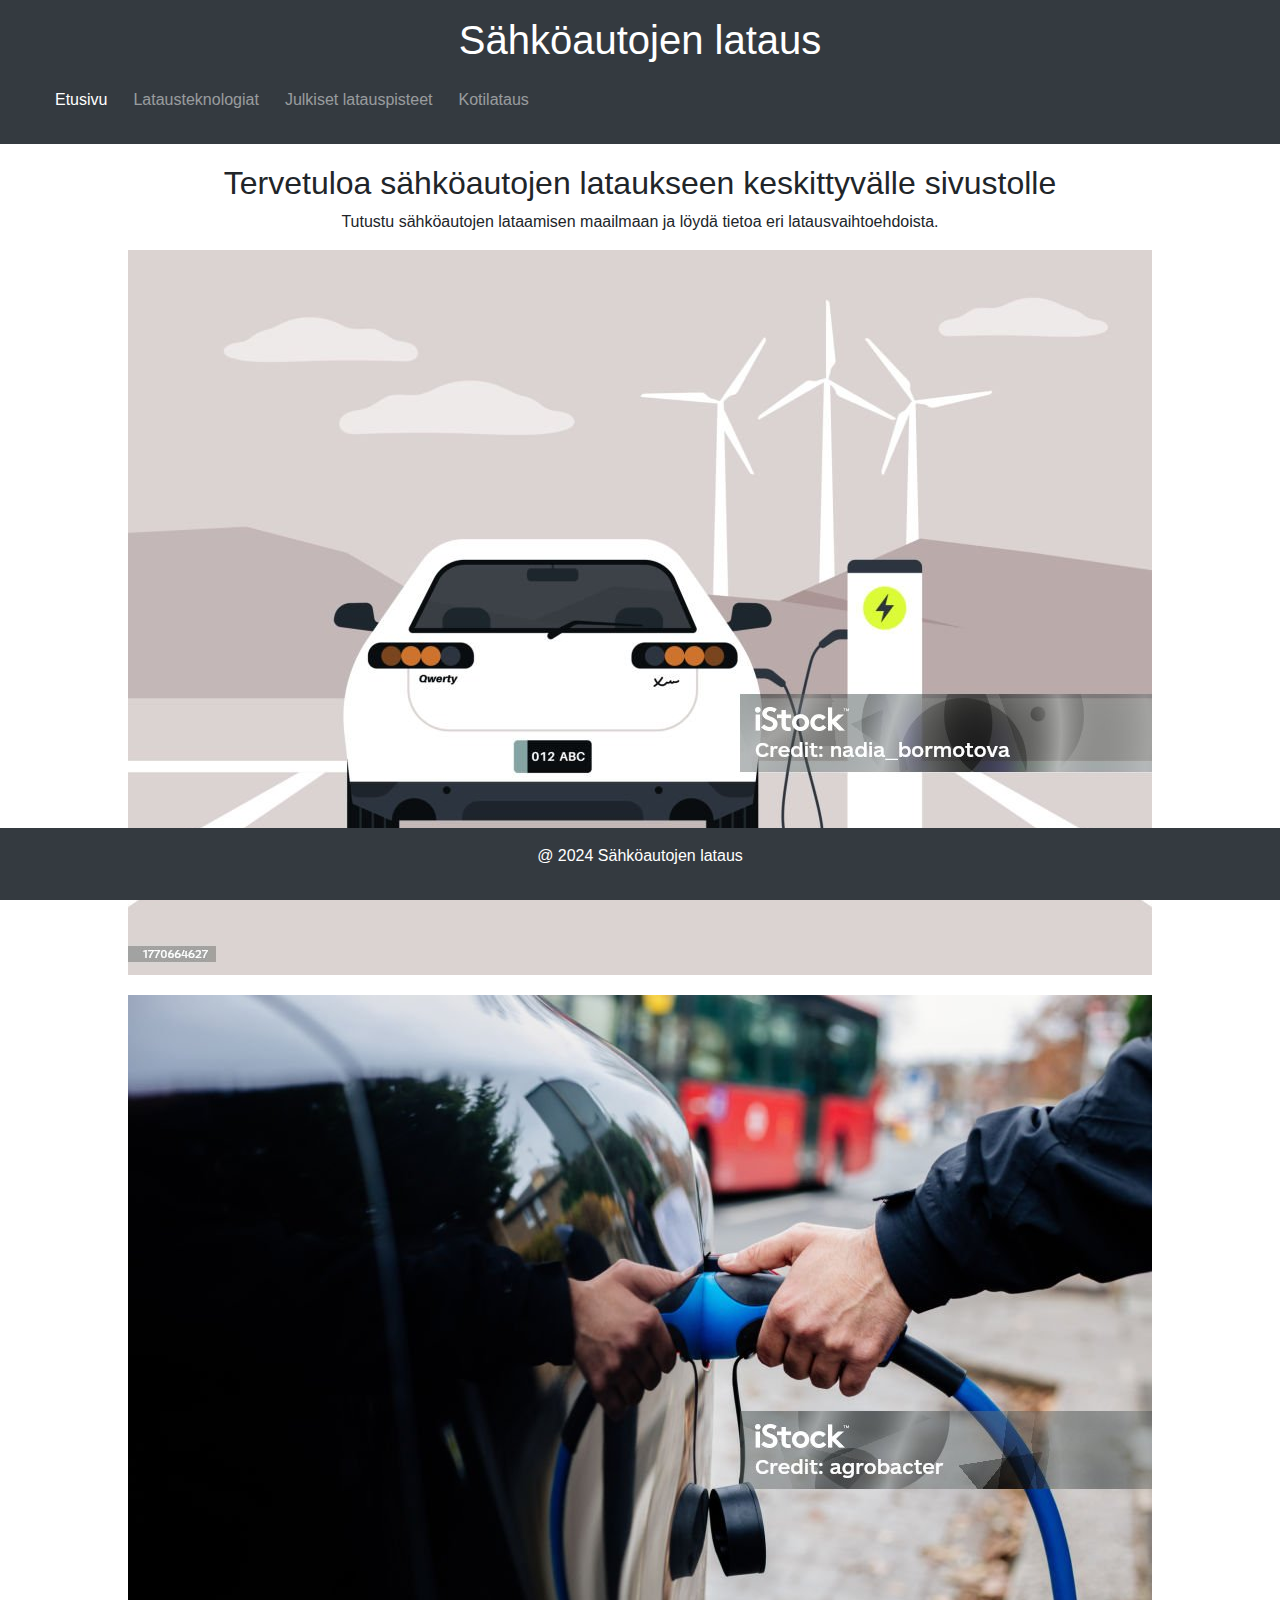
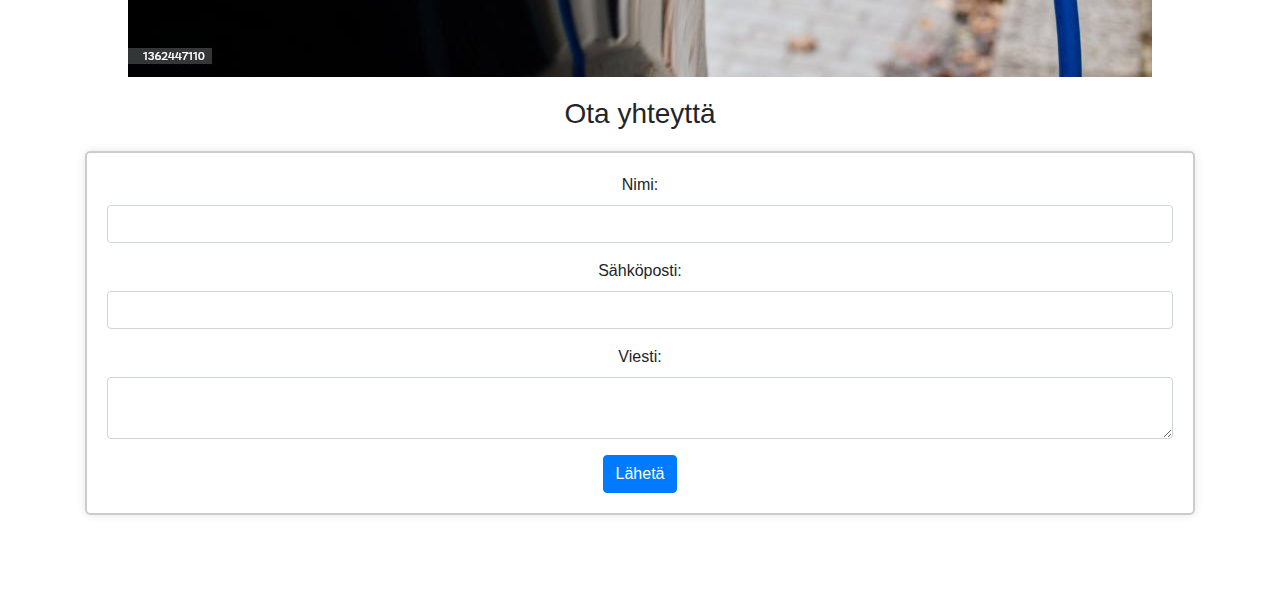
<file: index.html>
<!DOCTYPE html>
<html lang="fi">
<head>
    <meta charset="UTF-8">
    <meta name="viewport" content="width=device-width, initial-scale=1.0">
    <title>Etusivu - Sähköautojen lataus</title>
    <link rel="stylesheet" href="styles.css">
    <!-- Bootstrap CSS -->
    <link rel="stylesheet" href="https://stackpath.bootstrapcdn.com/bootstrap/4.5.2/css/bootstrap.min.css">
	<link rel="icon" type="image/x-icon" href="favicon.ico">
</head>
<body>
    <header class="bg-dark text-white text-center py-3">
        <h1>Sähköautojen lataus</h1>
        <!-- Navigointipalkki -->
        <nav class="navbar navbar-expand-lg navbar-dark bg-dark">
            <div class="container-fluid">
                <a class="navbar-brand d-lg-none" href="#">Etusivu</a>
                <button class="navbar-toggler" type="button" data-toggle="collapse" data-target="#navbarNav" aria-controls="navbarNav" aria-expanded="false" aria-label="Toggle navigation">
                    <span class="navbar-toggler-icon"></span>
                </button>
                <div class="collapse navbar-collapse" id="navbarNav">
                    <ul class="navbar-nav">
                        <li class="nav-item">
                            <a class="nav-link active" href="index.html">Etusivu</a>
                        </li>
                        <li class="nav-item">
                            <a class="nav-link" href="technology.html">Latausteknologiat</a>
                        </li>
                        <li class="nav-item">
                            <a class="nav-link" href="stations.html">Julkiset latauspisteet</a>
                        </li>
                        <li class="nav-item">
                            <a class="nav-link" href="homecharging.html">Kotilataus</a>
                        </li>
                    </ul>
                </div>
            </div>
        </nav>
    </header>
    <main class="container">
        <h2>Tervetuloa sähköautojen lataukseen keskittyvälle sivustolle</h2>
        <p>Tutustu sähköautojen lataamisen maailmaan ja löydä tietoa eri latausvaihtoehdoista.</p>
        <div>
            <img src="images/istockphoto-1770664627-1024x1024.jpg" alt="EV" class="img-fluid">
        </div>
        <div>
            <img src="images/istockphoto-1362447110-1024x1024.jpg" alt="Lataus" class="img-fluid">
        </div>
		<h3>Ota yhteyttä</h3>
        <form action="/submit_form" method="post" class="form-bordered">
            <div class="form-group">
                <label for="name">Nimi:</label>
                <input type="text" class="form-control" id="name" name="name">
            </div>
            <div class="form-group">
                <label for="email">Sähköposti:</label>
                <input type="email" class="form-control" id="email" name="email">
            </div>
            <div class="form-group">
                <label for="message">Viesti:</label>
                <textarea class="form-control" id="message" name="message"></textarea>
            </div>
            <button type="submit" class="btn btn-primary">Lähetä</button>
        </form>
    </main>
    <footer class="bg-dark text-white text-center py-3">
        <p>@ 2024 Sähköautojen lataus</p>
    </footer>
    <!-- Bootstrap JS ja riippuvuudet -->
    <script src="https://code.jquery.com/jquery-3.5.1.slim.min.js"></script>
    <script src="https://cdn.jsdelivr.net/npm/@popperjs/core@2.9.2/dist/umd/popper.min.js"></script>
    <script src="https://stackpath.bootstrapcdn.com/bootstrap/4.5.2/js/bootstrap.min.js"></script>
</body>
</html>
</file>
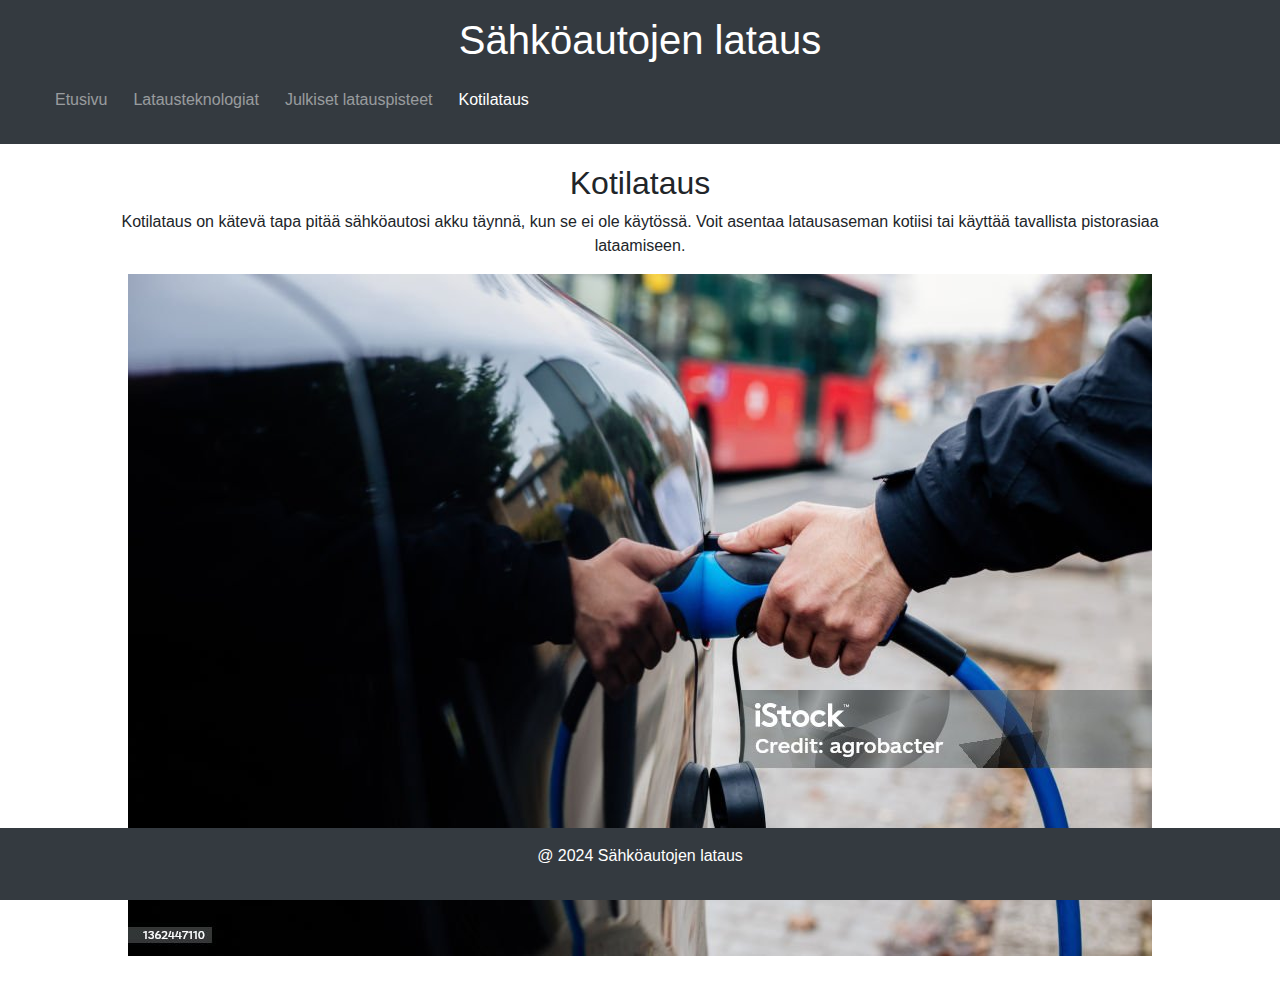
<file: homecharging.html>
<!DOCTYPE html>
<html lang="fi">
<head>
    <meta charset="UTF-8">
    <meta name="viewport" content="width=device-width, initial-scale=1.0">
    <title>Kotilataus - Sähköautojen lataus</title>
    <link rel="stylesheet" href="styles.css">
    <!-- Bootstrap CSS -->
    <link rel="stylesheet" href="https://stackpath.bootstrapcdn.com/bootstrap/4.5.2/css/bootstrap.min.css">
	<link rel="icon" type="image/x-icon" href="favicon.ico">
</head>
<body>
    <header class="bg-dark text-white text-center py-3">
        <h1>Sähköautojen lataus</h1>
        <!-- Navigointipalkki -->
        <nav class="navbar navbar-expand-lg navbar-dark bg-dark">
            <div class="container-fluid">
                <a class="navbar-brand d-lg-none" href="#">Kotilataus</a>
                <button class="navbar-toggler" type="button" data-toggle="collapse" data-target="#navbarNav" aria-controls="navbarNav" aria-expanded="false" aria-label="Toggle navigation">
                    <span class="navbar-toggler-icon"></span>
                </button>
                <div class="collapse navbar-collapse" id="navbarNav">
                    <ul class="navbar-nav">
                        <li class="nav-item">
                            <a class="nav-link" href="index.html">Etusivu</a>
                        </li>
                        <li class="nav-item">
                            <a class="nav-link" href="technology.html">Latausteknologiat</a>
                        </li>
                        <li class="nav-item">
                            <a class="nav-link" href="stations.html">Julkiset latauspisteet</a>
                        </li>
                        <li class="nav-item">
                            <a class="nav-link active" href="homecharging.html">Kotilataus</a>
                        </li>
                    </ul>
                </div>
            </div>
        </nav>
    </header>
    <main class="container">
        <h2>Kotilataus</h2>
        <div>
            <p>Kotilataus on kätevä tapa pitää sähköautosi akku täynnä, kun se ei ole käytössä. Voit asentaa latausaseman kotiisi tai käyttää tavallista pistorasiaa lataamiseen.</p>
            <img src="images/istockphoto-1362447110-1024x1024.jpg" alt="Kotilataus" class="img-fluid">
        </div>
    </main>
    <footer class="bg-dark text-white text-center py-3">
        <p>@ 2024 Sähköautojen lataus</p>
    </footer>
    <!-- Bootstrap JS ja riippuvuudet -->
    <script src="https://code.jquery.com/jquery-3.5.1.slim.min.js"></script>
    <script src="https://cdn.jsdelivr.net/npm/@popperjs/core@2.9.2/dist/umd/popper.min.js"></script>
    <script src="https://stackpath.bootstrapcdn.com/bootstrap/4.5.2/js/bootstrap.min.js"></script>
</body>
</html>
</file>
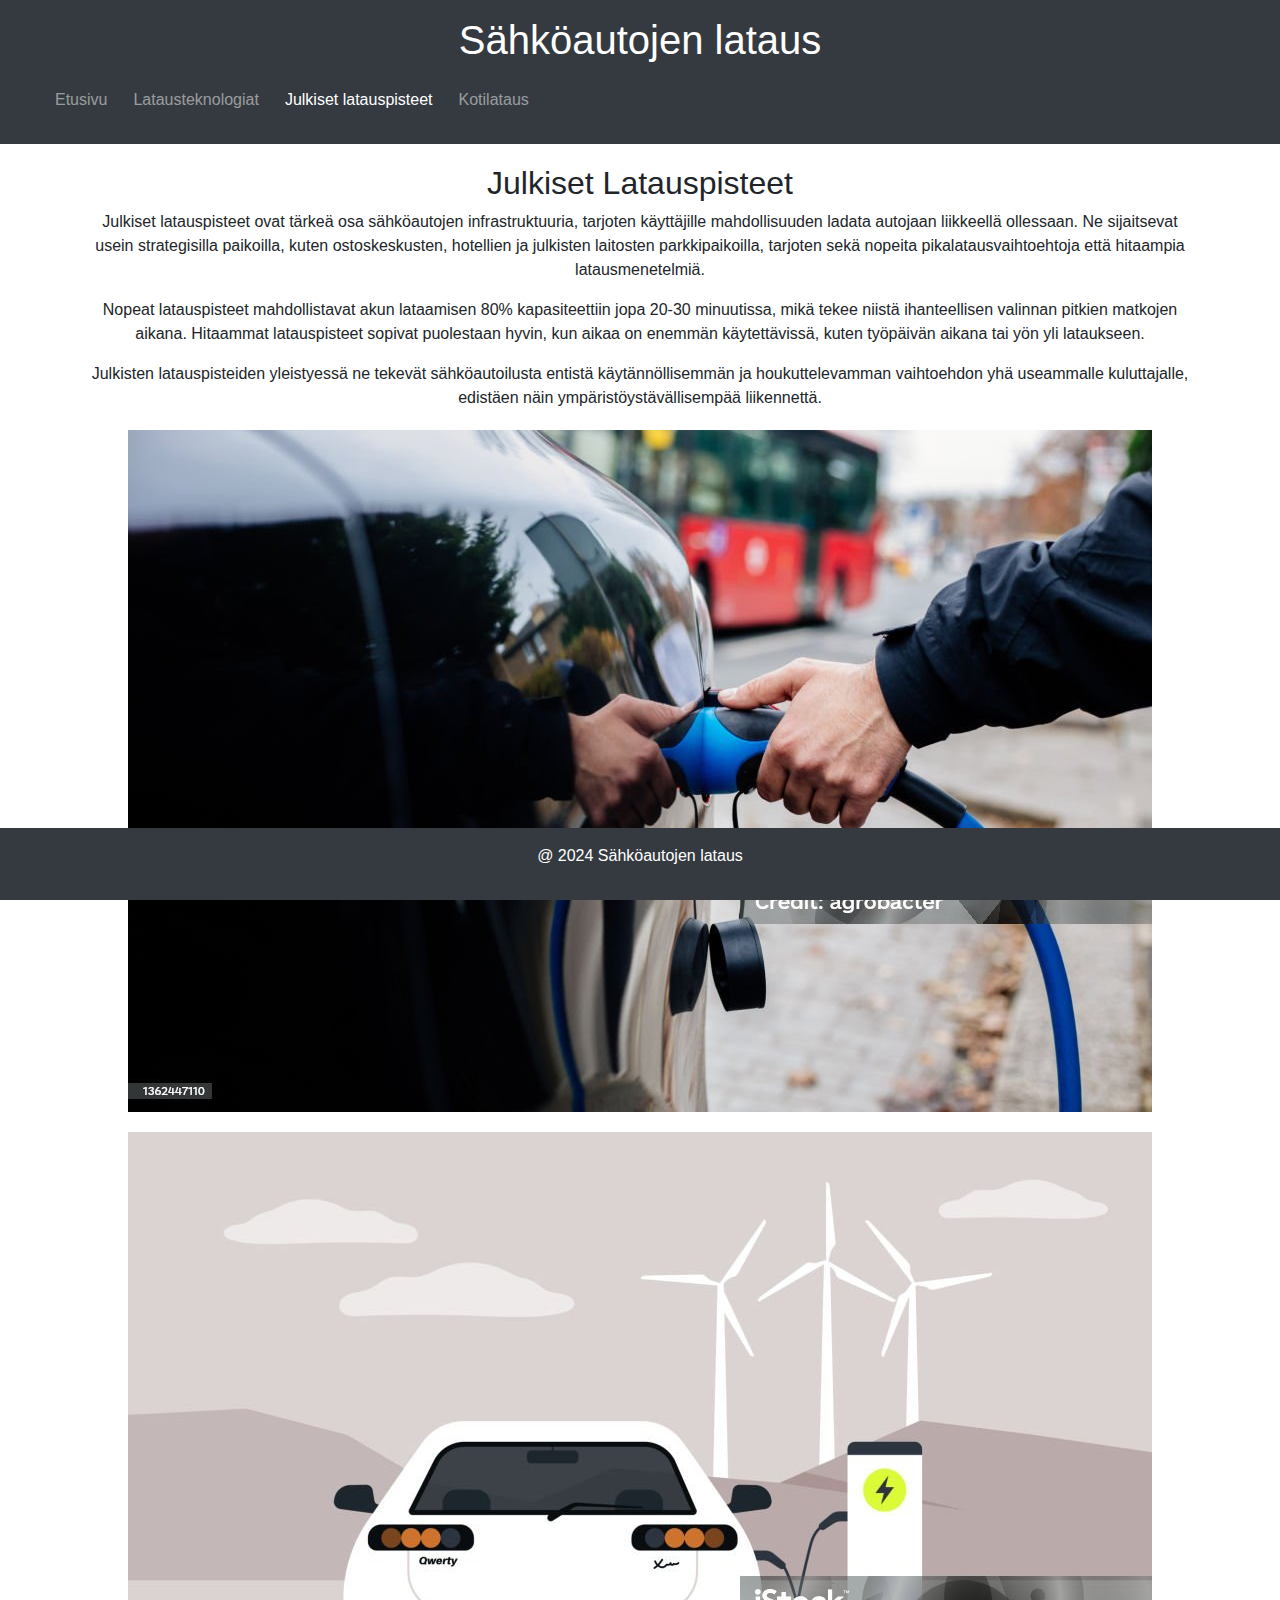
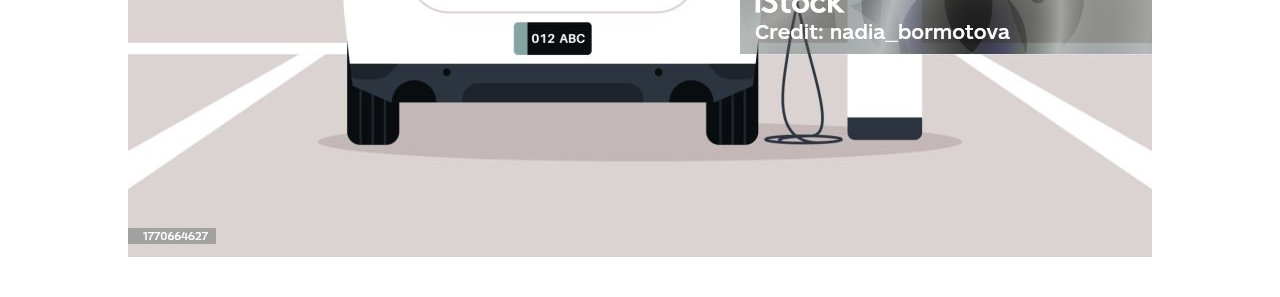
<file: stations.html>
<!DOCTYPE html>
<html lang="fi">
<head>
    <meta charset="UTF-8">
    <meta name="viewport" content="width=device-width, initial-scale=1.0">
    <title>Julkiset latauspisteet - Sähköautojen lataus</title>
    <link rel="stylesheet" href="styles.css">
    <!-- Bootstrap CSS -->
    <link rel="stylesheet" href="https://stackpath.bootstrapcdn.com/bootstrap/4.5.2/css/bootstrap.min.css">
	<link rel="icon" type="image/x-icon" href="favicon.ico">
</head>
<body>
    <header class="bg-dark text-white text-center py-3">
        <h1>Sähköautojen lataus</h1>
        <!-- Navigointipalkki -->
        <nav class="navbar navbar-expand-lg navbar-dark bg-dark">
            <div class="container-fluid">
                <a class="navbar-brand d-lg-none" href="#">Julkiset latauspisteet</a>
                <button class="navbar-toggler" type="button" data-toggle="collapse" data-target="#navbarNav" aria-controls="navbarNav" aria-expanded="false" aria-label="Toggle navigation">
                    <span class="navbar-toggler-icon"></span>
                </button>
                <div class="collapse navbar-collapse" id="navbarNav">
                    <ul class="navbar-nav">
                        <li class="nav-item">
                            <a class="nav-link" href="index.html">Etusivu</a>
                        </li>
                        <li class="nav-item">
                            <a class="nav-link" href="technology.html">Latausteknologiat</a>
                        </li>
                        <li class="nav-item">
                            <a class="nav-link active" href="stations.html">Julkiset latauspisteet</a>
                        </li>
                        <li class="nav-item">
                            <a class="nav-link" href="homecharging.html">Kotilataus</a>
                        </li>
                    </ul>
                </div>
            </div>
        </nav>
    </header>
    <main class="container">
        <h2>Julkiset Latauspisteet</h2>
        <div>
            <p>Julkiset latauspisteet ovat tärkeä osa sähköautojen infrastruktuuria, tarjoten käyttäjille mahdollisuuden ladata autojaan liikkeellä ollessaan. Ne sijaitsevat usein strategisilla paikoilla, kuten ostoskeskusten, hotellien ja julkisten laitosten parkkipaikoilla, tarjoten sekä nopeita pikalatausvaihtoehtoja että hitaampia latausmenetelmiä.</p>
            <p>Nopeat latauspisteet mahdollistavat akun lataamisen 80% kapasiteettiin jopa 20-30 minuutissa, mikä tekee niistä ihanteellisen valinnan pitkien matkojen aikana. Hitaammat latauspisteet sopivat puolestaan hyvin, kun aikaa on enemmän käytettävissä, kuten työpäivän aikana tai yön yli lataukseen.</p>
            <p>Julkisten latauspisteiden yleistyessä ne tekevät sähköautoilusta entistä käytännöllisemmän ja houkuttelevamman vaihtoehdon yhä useammalle kuluttajalle, edistäen näin ympäristöystävällisempää liikennettä.</p>
        </div>
        <div>
            <img src="images/istockphoto-1362447110-1024x1024.jpg" alt="Lataus" class="img-fluid">
        </div>
        <div>
            <img src="images/istockphoto-1770664627-1024x1024.jpg" alt="Lataus" class="img-fluid">
        </div>
    </main>
    <footer class="bg-dark text-white text-center py-3">
        <p>@ 2024 Sähköautojen lataus</p>
    </footer>
    <!-- Bootstrap JS ja riippuvuudet -->
    <script src="https://code.jquery.com/jquery-3.5.1.slim.min.js"></script>
    <script src="https://cdn.jsdelivr.net/npm/@popperjs/core@2.9.2/dist/umd/popper.min.js"></script>
    <script src="https://stackpath.bootstrapcdn.com/bootstrap/4.5.2/js/bootstrap.min.js"></script>
</body>
</html>
</file>
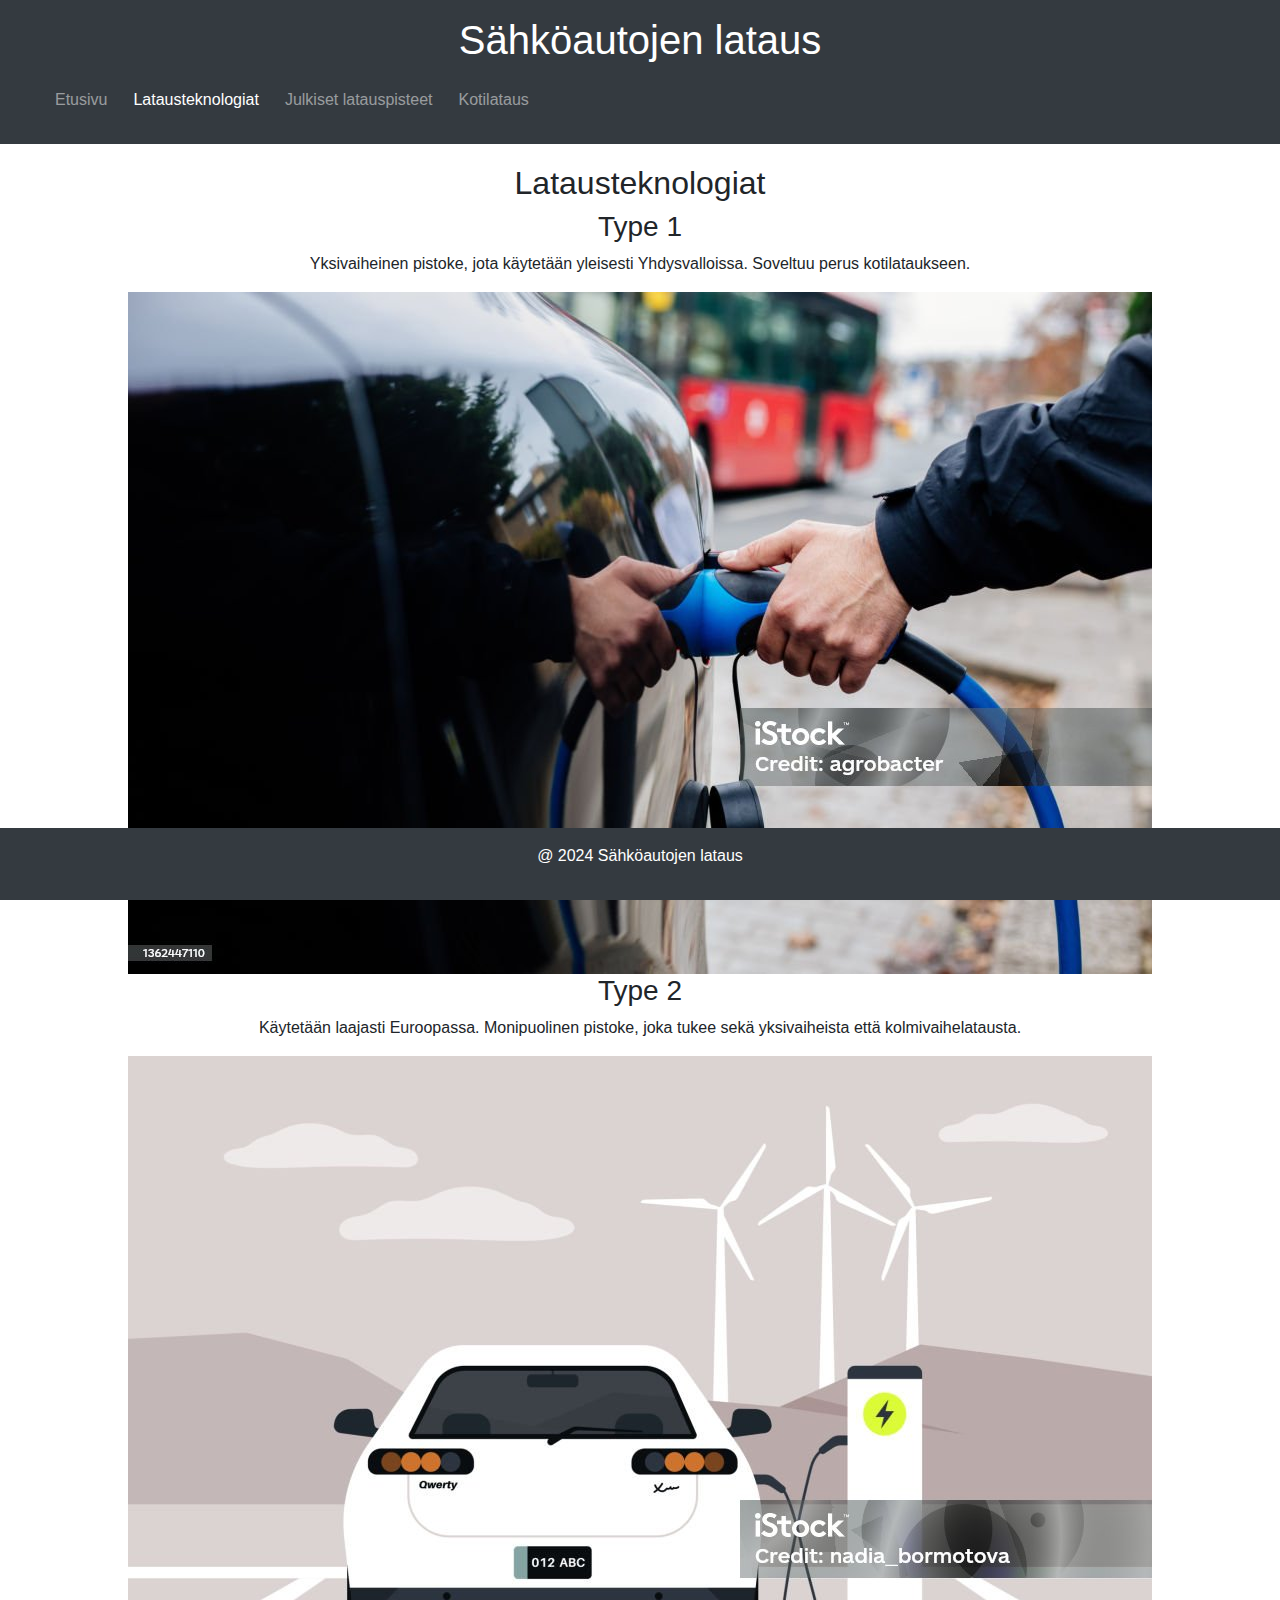
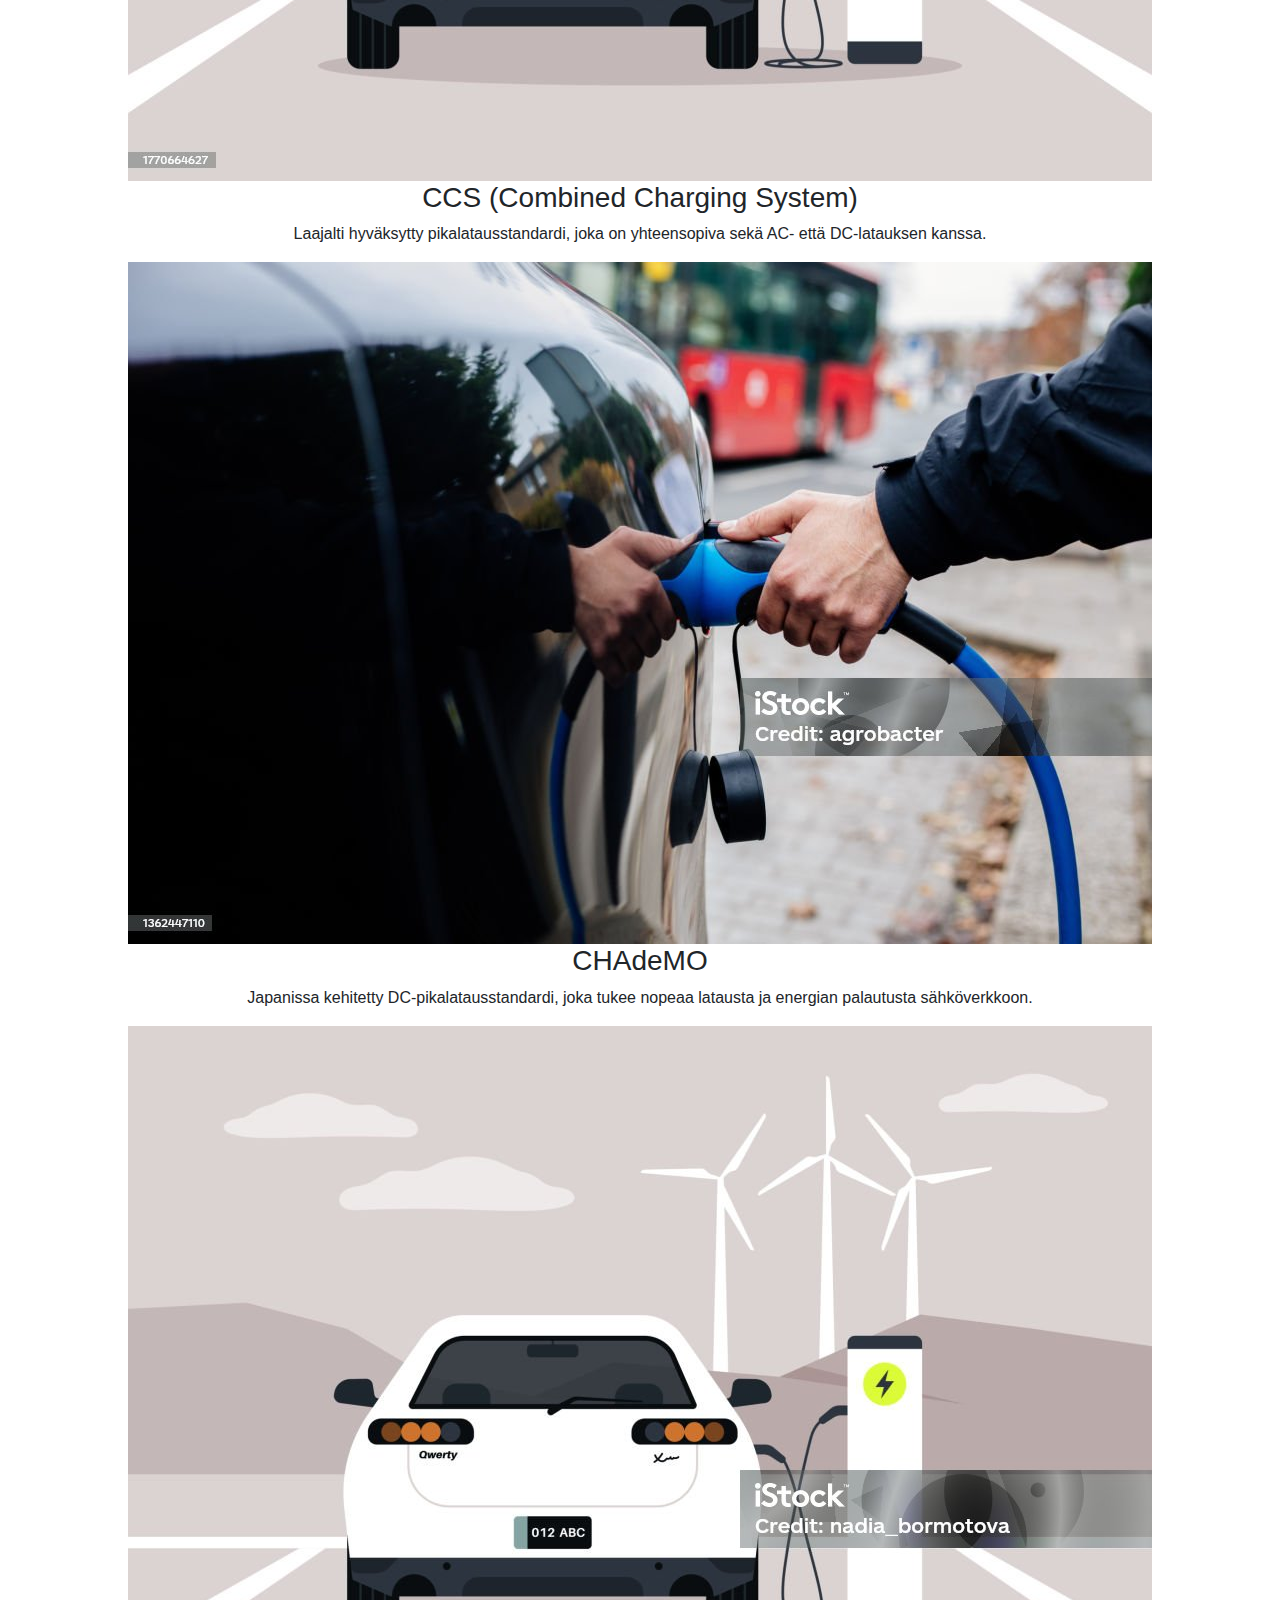
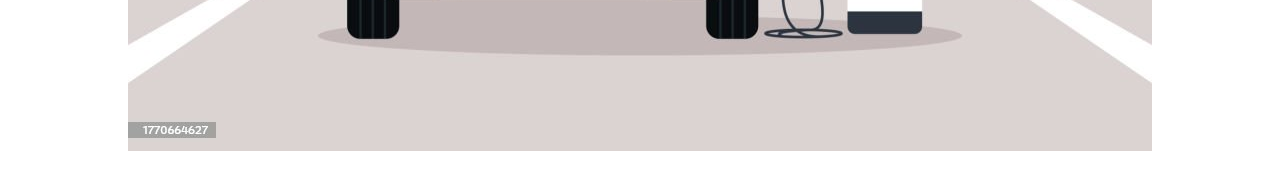
<file: technology.html>
<!DOCTYPE html>
<html lang="fi">
<head>
    <meta charset="UTF-8">
    <meta name="viewport" content="width=device-width, initial-scale=1.0">
    <title>Latausteknologiat - Sähköautojen lataus</title>
    <link rel="stylesheet" href="styles.css">
    <!-- Bootstrap CSS -->
    <link rel="stylesheet" href="https://stackpath.bootstrapcdn.com/bootstrap/4.5.2/css/bootstrap.min.css">
	<link rel="icon" type="image/x-icon" href="favicon.ico">
</head>
<body>
    <header class="bg-dark text-white text-center py-3">
        <h1>Sähköautojen lataus</h1>
        <!-- Navigointipalkki -->
        <nav class="navbar navbar-expand-lg navbar-dark bg-dark">
            <div class="container-fluid">
                <a class="navbar-brand d-lg-none" href="#">Latausteknologiat</a>
                <button class="navbar-toggler" type="button" data-toggle="collapse" data-target="#navbarNav" aria-controls="navbarNav" aria-expanded="false" aria-label="Toggle navigation">
                    <span class="navbar-toggler-icon"></span>
                </button>
                <div class="collapse navbar-collapse" id="navbarNav">
                    <ul class="navbar-nav">
                        <li class="nav-item">
                            <a class="nav-link" href="index.html">Etusivu</a>
                        </li>
                        <li class="nav-item">
                            <a class="nav-link active" href="technology.html">Latausteknologiat</a>
                        </li>
                        <li class="nav-item">
                            <a class="nav-link" href="stations.html">Julkiset latauspisteet</a>
                        </li>
                        <li class="nav-item">
                            <a class="nav-link" href="homecharging.html">Kotilataus</a>
                        </li>
                    </ul>
                </div>
            </div>
        </nav>
    </header>
    <main class="container">
        <h2>Latausteknologiat</h2>
        <article>
            <div>
                <h3>Type 1</h3>
                <p>Yksivaiheinen pistoke, jota käytetään yleisesti Yhdysvalloissa. Soveltuu perus kotilataukseen.</p>
                <img src="images/istockphoto-1362447110-1024x1024.jpg" alt="Type 1 pistoke" class="img-fluid">
            </div>
            <div>
                <h3>Type 2</h3>
                <p>Käytetään laajasti Euroopassa. Monipuolinen pistoke, joka tukee sekä yksivaiheista että kolmivaihelatausta.</p>
                <img src="images/istockphoto-1770664627-1024x1024.jpg" alt="Type 2 pistoke" class="img-fluid">
            </div>
            <div>
                <h3>CCS (Combined Charging System)</h3>
                <p>Laajalti hyväksytty pikalatausstandardi, joka on yhteensopiva sekä AC- että DC-latauksen kanssa.</p>
                <img src="images/istockphoto-1362447110-1024x1024.jpg" alt="CCS pistoke" class="img-fluid">
            </div>
            <div>
                <h3>CHAdeMO</h3>
                <p>Japanissa kehitetty DC-pikalatausstandardi, joka tukee nopeaa latausta ja energian palautusta sähköverkkoon.</p>
                <img src="images/istockphoto-1770664627-1024x1024.jpg" alt="CHAdeMO pistoke" class="img-fluid">
            </div>
        </article>
    </main>
    <footer class="bg-dark text-white text-center py-3">
        <p>@ 2024 Sähköautojen lataus</p>
    </footer>
    <!-- Bootstrap JS ja riippuvuudet -->
    <script src="https://code.jquery.com/jquery-3.5.1.slim.min.js"></script>
    <script src="https://cdn.jsdelivr.net/npm/@popperjs/core@2.9.2/dist/umd/popper.min.js"></script>
    <script src="https://stackpath.bootstrapcdn.com/bootstrap/4.5.2/js/bootstrap.min.js"></script>
</body>
</html>
</file>
<file: styles.css>
@media (min-width: 992px) {
    .navbar-brand {
        display: none;
    }
}

@media (max-width: 991px) {
    .navbar-brand {
        display: block;
    }
}

body, html {
    margin: 0;
    padding: 0;
    font-family: Arial, sans-serif;
}

header, footer {
    background-color: #333;
    color: #fff;
    text-align: center;
    padding: 1em;
}

nav ul {
    list-style-type: none;
    padding: 0;
}

nav ul li {
    display: inline;
    margin-right: 10px;
}

nav ul li a {
    color: white;
    text-decoration: none;
    transition: color 0.3s;
}

nav ul li a:hover {
    color: #f0ad4e;
}

.form-bordered {
    border: 2px solid #ccc;
    padding: 20px;
    border-radius: 5px;
    box-shadow: 0 0 10px rgba(0, 0, 0, 0.1);
    margin-top: 20px;
	margin-bottom: 60px;
}

main {
    padding: 20px;
    text-align: center;
}

.content-container {
    max-width: 600px;
    margin: 0 auto;
    text-align: left;
}

.content-container img {
    width: 100%;
    height: auto;
}

footer {
    position: fixed;
    bottom: 0;
    width: 100%;
    background-color: #333;
    padding: 1em;
    box-sizing: border-box;
}

.container > div {
    margin-bottom: 20px;
}
</file>
